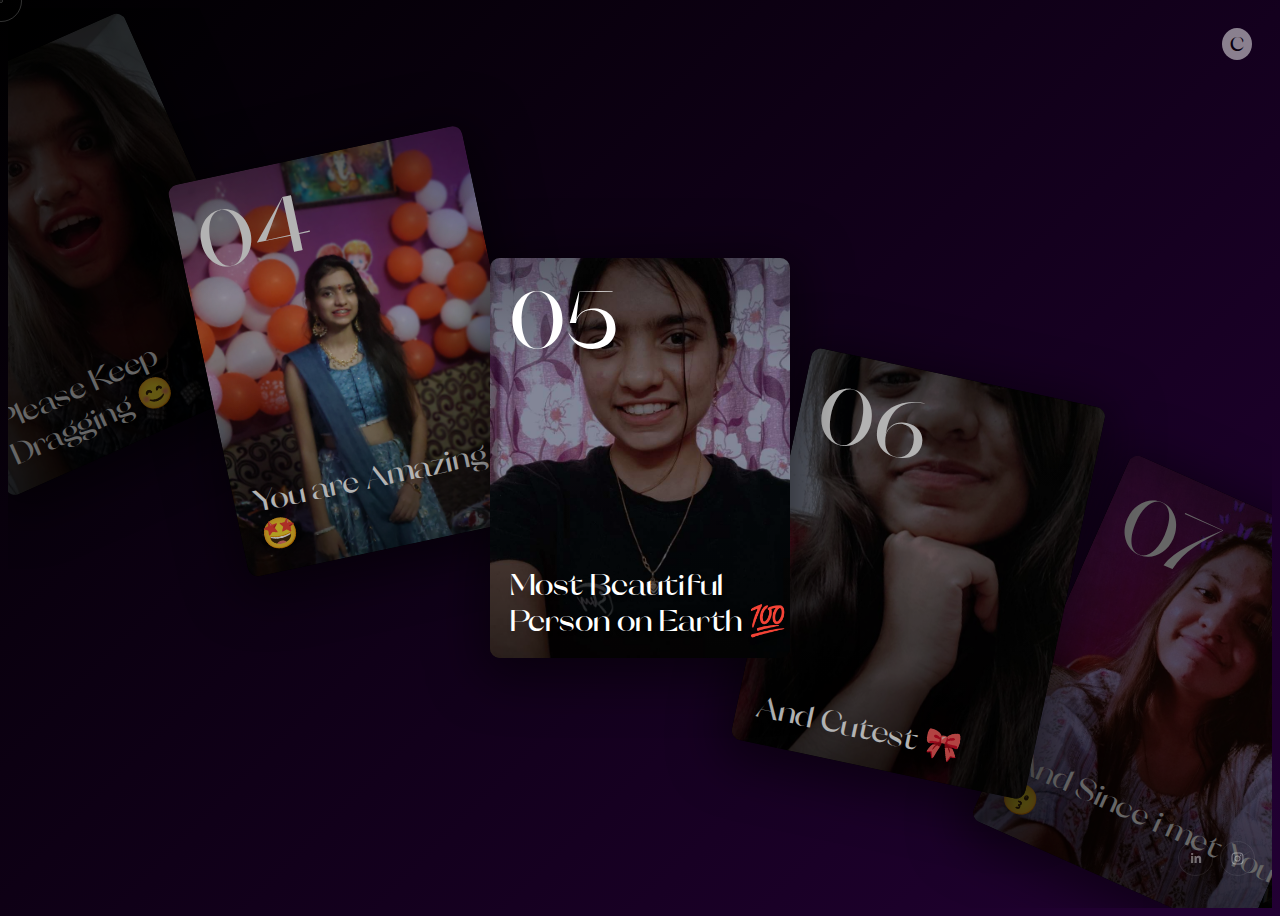
<file: index.html>
<!DOCTYPE html>
<html lang="en" >
<head>
  <meta charset="UTF-8">
  <title>Chintu-Bhai</title>
  <link rel="stylesheet" href="./style.css">

</head>
<body>
<!-- partial:index.partial.html -->
<body>
<!-- partial:index.partial.html -->
<!--

Follow me on
Instagram: https://www.instagram.com/college_wishlist



-->

<div class="carousel">
    <div class="carousel-item">
        <div class="carousel-box">
            <div class="title">Hi 👋</div>
            <div class="num">01</div>
			<img src="111.jpeg" />
        </div>
    </div>

    <div class="carousel-item">
        <div class="carousel-box">
            <div class="title">I want to tell you Something 😍</div>
            <div class="num">02</div>
			<img src="11.jpeg" />
        </div>
    </div>

    <div class="carousel-item">
        <div class="carousel-box">
            <div class="title">Please Keep Dragging 😊 </div>
            <div class="num">03</div>
			<img src="15.jpeg" />
        </div>
    </div>

	<div class="carousel-item">
		<div class="carousel-box">
			<div class="title">You are Amazing 🤩 </div>
			<div class="num">04</div>
			<img src="4.jpeg" />
        </div>
	</div>

	<div class="carousel-item">
		<div class="carousel-box">
			<div class="title">Most Beautiful Person on Earth 💯</div>
			<div class="num">05</div>
			<img src="12.jpeg" />
        </div>
	</div>

	<div class="carousel-item">
		<div class="carousel-box">
			<div class="title">And Cutest 🎀</div>
			<div class="num">06</div>
			<img src="14.jpeg" />
        </div>
	</div>

	<div class="carousel-item">
		<div class="carousel-box">
			<div class="title">And Since i met You 😗 </div>
			<div class="num">07</div>
			<img src="13.jpeg" />
        </div>
	</div>

	<div class="carousel-item">
		<div class="carousel-box">
			<div class="title">I feel very Lucky Everyday 😇</div>
			<div class="num">08</div>
			<img src="8.jpeg" />
        </div>
	</div>

	<div class="carousel-item">
		<div class="carousel-box">
			<div class="title">Cutiee 🥰</div>
			<div class="num">09</div>
			<img src="9 (1).jpeg" />
        </div>
	</div>
	<div class="carousel-item">
		<div class="carousel-box">
			<div class="title">I love You ❤️</div>
			<div class="num">10</div>
			<img src="10.jpeg" />
        </div>
	</div>
</div>



<a href="https://www.instagram.com/college_wishlist" target="_blank" class="logo">C</a>
<div class="social">
  <a href="#" target="_blank"
		><svg>
			<use xlink:href="#ico-linkedin"></use></svg
	></a>
	<a href="https://www.instagram.com/college_wishlist" target="_blank"
		><svg>
			<use xlink:href="#ico-instagram"></use></svg
></a>
</div>

<svg style="display: none">
	<symbol id="ico-instagram" viewBox="0 0 35 35">
		<circle opacity=".2" cx="17.5" cy="17.5" r="17" stroke="var(--fill)" fill="none"></circle>
		<path
			fill-rule="evenodd"
			clip-rule="evenodd"
			d="M24.944 20.476c.028-.457.042-1.282.042-2.476s-.014-2.019-.042-2.476c-.056-1.09-.378-1.93-.965-2.517s-1.422-.91-2.503-.965C21.018 12.014 20.194 12 19 12s-2.019.014-2.476.042c-1.081.047-1.92.368-2.517.965s-.918 1.436-.965 2.518C13.014 15.98 13 16.805 13 18c0 1.194.014 2.019.042 2.476.047 1.09.368 1.93.965 2.517s1.436.91 2.518.965c.466.028 1.29.042 2.475.042 1.184 0 2.01-.014 2.476-.042 1.072-.047 1.906-.368 2.503-.965.597-.597.918-1.436.965-2.517ZM19 13.075h-1.427c-.186 0-.438.01-.755.029a11.61 11.61 0 0 0-.797.07c-.215.028-.401.08-.56.154-.26.102-.489.251-.685.447-.196.196-.35.425-.461.685-.056.15-.103.336-.14.56a7.843 7.843 0 0 0-.084.811 7.113 7.113 0 0 0-.014.741c.01.178.01.453 0 .826-.01.373-.01.573 0 .601.01.028.01.228 0 .601s-.01.648 0 .826c.01.177.014.424.014.74 0 .318.028.588.084.812l.14.56c.112.26.265.489.461.685.196.196.425.345.685.447.15.056.336.108.56.154.224.047.49.07.797.07.308 0 .56.01.755.028.196.019.471.019.826 0 .354-.019.554-.019.601 0 .047.019.242.019.587 0s.62-.019.826 0c.205.019.456.01.755-.028.298-.037.569-.06.811-.07.242-.01.424-.06.546-.154.26-.102.494-.251.699-.447a1.75 1.75 0 0 0 .447-.686c.056-.149.103-.335.14-.559.038-.224.066-.494.084-.811.019-.317.023-.564.014-.741a11.82 11.82 0 0 1 0-.826c.01-.373.01-.573 0-.601-.01-.028-.01-.228 0-.601s.01-.648 0-.826c-.01-.177-.014-.424-.014-.74 0-.318-.028-.588-.084-.812l-.14-.56a1.956 1.956 0 0 0-1.147-1.133 3.979 3.979 0 0 0-.545-.153 3.915 3.915 0 0 0-.811-.07c-.326 0-.578-.01-.755-.028a5.916 5.916 0 0 0-.826 0c-.372.019-.568.019-.587 0Zm3.706 2.225c.14-.14.21-.308.21-.504a.57.57 0 0 0-.21-.503.767.767 0 0 0-.517-.21.718.718 0 0 0-.504.21.622.622 0 0 0-.21.503c.01.196.08.364.21.504s.299.21.504.21c.205 0 .377-.07.517-.21ZM22.063 18c0 .849-.298 1.576-.895 2.182a2.882 2.882 0 0 1-2.168.895 3.075 3.075 0 0 1-2.182-.895c-.606-.588-.904-1.315-.895-2.182.01-.867.308-1.594.895-2.182.588-.587 1.315-.886 2.182-.895.867-.01 1.59.29 2.168.895.578.606.876 1.333.895 2.182Zm-1.077 0a1.95 1.95 0 0 0-.573-1.413A1.897 1.897 0 0 0 19 16c-.56 0-1.03.196-1.413.587A2.001 2.001 0 0 0 17 18c-.01.55.186 1.021.587 1.413.401.391.872.587 1.413.587.54 0 1.012-.196 1.413-.587.4-.392.592-.863.573-1.413Z"
			transform="translate(-1.5 -0.5)"
			fill="var(--fill)"
		></path>
	</symbol>

	<symbol id="ico-linkedin" viewBox="0 0 35 35">
		<circle opacity=".2" cx="17.5" cy="17.5" r="17" stroke="var(--fill)" fill="none"></circle>
		<path
			fill-rule="evenodd"
			clip-rule="evenodd"
			d="M15.3025 14.0835C15.3025 14.3845 15.1934 14.6403 14.9752 14.851C14.757 15.0617 14.4786 15.167 14.14 15.167C13.8014 15.167 13.5267 15.0617 13.316 14.851C13.1053 14.6403 13 14.3807 13 14.0722C13 13.7637 13.1053 13.5079 13.316 13.3047C13.5267 13.1016 13.8051 13 14.1512 13C14.4974 13 14.772 13.1016 14.9752 13.3047C15.1783 13.5079 15.2874 13.7675 15.3025 14.0835ZM13.0677 23V16.0248H15.2348V23H13.0677ZM16.4763 16.0248C16.5064 16.8676 16.5214 17.6125 16.5214 18.2596V23H18.7111V18.9819C18.7111 18.7111 18.7336 18.5305 18.7788 18.4402C18.9895 17.8984 19.3582 17.6275 19.8849 17.6275C20.6223 17.6275 20.991 18.1317 20.991 19.14V23H23.158V18.8691C23.158 17.8758 22.9285 17.1272 22.4695 16.623C22.0105 16.1189 21.4048 15.8668 20.6524 15.8668C19.6742 15.8668 18.9594 16.243 18.5079 16.9955H18.4628L18.3499 16.0248H16.4763Z"
			transform="translate(0 -1)"
			fill="var(--fill)"
		></path>
	</symbol>
</svg>

<div class="cursor"></div>
<div class="cursor cursor2"></div>
<!-- partial -->
  <script  src="./script.js"></script>

</body>
<!-- partial -->
  <script  src="./script.js"></script>

</body>
</html>
</file>
<file: style.css>
body {
  overflow: hidden;
  font-family: "Roboto", serif;
  background: linear-gradient(135deg, black, #220033);
}

.carousel {
  position: relative;
  z-index: 1;
  height: 100vh;
  overflow: hidden;
  pointer-events: none;
}

.carousel-item {
  --items: 10;
  --width: clamp(150px, 30vw, 300px);
  --height: clamp(200px, 40vw, 400px);
  --x: calc(var(--active) * 800%);
  --y: calc(var(--active) * 200%);
  --rot: calc(var(--active) * 120deg);
  --opacity: calc(var(--zIndex) / var(--items) * 3 - 2);
  overflow: hidden;
  position: absolute;
  z-index: var(--zIndex);
  width: var(--width);
  height: var(--height);
  margin: calc(var(--height) * -0.5) 0 0 calc(var(--width) * -0.5);
  border-radius: 10px;
  top: 50%;
  left: 50%;
  -webkit-user-select: none;
     -moz-user-select: none;
      -ms-user-select: none;
          user-select: none;
  transform-origin: 0% 100%;
  box-shadow: 0 10px 50px 10px rgba(0, 0, 0, 0.5);
  background: black;
  pointer-events: all;
  transform: translate(var(--x), var(--y)) rotate(var(--rot));
  transition: transform 0.8s cubic-bezier(0, 0.02, 0, 1);
}
.carousel-item .carousel-box {
  position: absolute;
  z-index: 1;
  top: 0;
  left: 0;
  width: 100%;
  height: 100%;
  transition: opacity 0.8s cubic-bezier(0, 0.02, 0, 1);
  opacity: var(--opacity);
  font-family: "Orelo-sw-db", serif;
}
.carousel-item .carousel-box:before {
  content: "";
  position: absolute;
  z-index: 1;
  top: 0;
  left: 0;
  width: 100%;
  height: 100%;
  background: linear-gradient(to bottom, rgba(0, 0, 0, 0.3), rgba(0, 0, 0, 0) 30%, rgba(0, 0, 0, 0) 50%, rgba(0, 0, 0, 0.5));
}
.carousel-item .title {
  position: absolute;
  z-index: 1;
  color: #fff;
  bottom: 20px;
  left: 20px;
  transition: opacity 0.8s cubic-bezier(0, 0.02, 0, 1);
  font-size: clamp(20px, 3vw, 30px);
  text-shadow: 0 4px 4px rgba(0, 0, 0, 0.1);
}
.carousel-item .num {
  position: absolute;
  z-index: 1;
  color: #fff;
  top: 10px;
  left: 20px;
  transition: opacity 0.8s cubic-bezier(0, 0.02, 0, 1);
  font-size: clamp(20px, 10vw, 80px);
}
.carousel-item img {
  width: 100%;
  height: 100%;
  -o-object-fit: cover;
     object-fit: cover;
  pointer-events: none;
}

.layout {
  position: absolute;
  z-index: 0;
  top: 0;
  left: 0;
  width: 100%;
  height: 100%;
  pointer-events: none;
}
.layout:before {
  content: "";
  position: absolute;
  z-index: 1;
  top: 0;
  left: 90px;
  width: 10px;
  height: 100%;
  border: 1px solid #fff;
  border-top: none;
  border-bottom: none;
  opacity: 0.15;
}
.layout .box {
  position: absolute;
  bottom: 0;
  left: 30px;
  color: #fff;
  transform-origin: 0% 10%;
  transform: rotate(-90deg);
  font-size: 9px;
  line-height: 1.4;
  text-transform: uppercase;
  opacity: 0.4;
}

.logo {
  position: absolute;
  z-index: 2;
  top: 28px;
  right: 28px;
  width: 30px;
  height: 30px;
  background: #fff;
  border-radius: 50%;
  opacity: 0.5;
  display: flex;
  justify-content: center;
  align-items: center;
  font-family: "Orelo-sw-db", serif;
  pointer-events: all;
  color: black;
  text-decoration: none;
  font-size: 20px;
  overflow: hidden;
  padding-bottom: 0.1em;
}

.social {
  position: absolute;
  z-index: 10;
  bottom: 20px;
  right: 25px;
  color: #fff;
  opacity: 0.4;
}
.social a {
  display: inline-block;
  margin-left: 3px;
}
.social svg {
  --fill: #fff;
  width: 35px;
  height: 35px;
}

.cursor {
  position: fixed;
  z-index: 10;
  top: 0;
  left: 0;
  --size: 40px;
  width: var(--size);
  height: var(--size);
  border-radius: 50%;
  border: 1px solid rgba(255, 255, 255, 0.2);
  margin: calc(var(--size) * -0.5) 0 0 calc(var(--size) * -0.5);
  transition: transform 0.85s cubic-bezier(0, 0.02, 0, 1);
  display: none;
  pointer-events: none;
}
@media (pointer: fine) {
  .cursor {
    display: block;
  }
}

.cursor2 {
  --size: 2px;
  transition-duration: 0.7s;
}

@font-face {
  font-family: "Orelo-sw-db";
  src: url([data-uri]) format("truetype");
  font-weight: inherit;
  font-style: inherit;
}
</file>
<file: hh/style.css>
body {
  overflow: hidden;
  font-family: "Roboto", serif;
  background: linear-gradient(135deg, black, #220033);
}

.carousel {
  position: relative;
  z-index: 1;
  height: 100vh;
  overflow: hidden;
  pointer-events: none;
}

.carousel-item {
  --items: 10;
  --width: clamp(150px, 30vw, 300px);
  --height: clamp(200px, 40vw, 400px);
  --x: calc(var(--active) * 800%);
  --y: calc(var(--active) * 200%);
  --rot: calc(var(--active) * 120deg);
  --opacity: calc(var(--zIndex) / var(--items) * 3 - 2);
  overflow: hidden;
  position: absolute;
  z-index: var(--zIndex);
  width: var(--width);
  height: var(--height);
  margin: calc(var(--height) * -0.5) 0 0 calc(var(--width) * -0.5);
  border-radius: 10px;
  top: 50%;
  left: 50%;
  -webkit-user-select: none;
     -moz-user-select: none;
      -ms-user-select: none;
          user-select: none;
  transform-origin: 0% 100%;
  box-shadow: 0 10px 50px 10px rgba(0, 0, 0, 0.5);
  background: black;
  pointer-events: all;
  transform: translate(var(--x), var(--y)) rotate(var(--rot));
  transition: transform 0.8s cubic-bezier(0, 0.02, 0, 1);
}
.carousel-item .carousel-box {
  position: absolute;
  z-index: 1;
  top: 0;
  left: 0;
  width: 100%;
  height: 100%;
  transition: opacity 0.8s cubic-bezier(0, 0.02, 0, 1);
  opacity: var(--opacity);
  font-family: "Orelo-sw-db", serif;
}
.carousel-item .carousel-box:before {
  content: "";
  position: absolute;
  z-index: 1;
  top: 0;
  left: 0;
  width: 100%;
  height: 100%;
  background: linear-gradient(to bottom, rgba(0, 0, 0, 0.3), rgba(0, 0, 0, 0) 30%, rgba(0, 0, 0, 0) 50%, rgba(0, 0, 0, 0.5));
}
.carousel-item .title {
  position: absolute;
  z-index: 1;
  color: #fff;
  bottom: 20px;
  left: 20px;
  transition: opacity 0.8s cubic-bezier(0, 0.02, 0, 1);
  font-size: clamp(20px, 3vw, 30px);
  text-shadow: 0 4px 4px rgba(0, 0, 0, 0.1);
}
.carousel-item .num {
  position: absolute;
  z-index: 1;
  color: #fff;
  top: 10px;
  left: 20px;
  transition: opacity 0.8s cubic-bezier(0, 0.02, 0, 1);
  font-size: clamp(20px, 10vw, 80px);
}
.carousel-item img {
  width: 100%;
  height: 100%;
  -o-object-fit: cover;
     object-fit: cover;
  pointer-events: none;
}

.layout {
  position: absolute;
  z-index: 0;
  top: 0;
  left: 0;
  width: 100%;
  height: 100%;
  pointer-events: none;
}
.layout:before {
  content: "";
  position: absolute;
  z-index: 1;
  top: 0;
  left: 90px;
  width: 10px;
  height: 100%;
  border: 1px solid #fff;
  border-top: none;
  border-bottom: none;
  opacity: 0.15;
}
.layout .box {
  position: absolute;
  bottom: 0;
  left: 30px;
  color: #fff;
  transform-origin: 0% 10%;
  transform: rotate(-90deg);
  font-size: 9px;
  line-height: 1.4;
  text-transform: uppercase;
  opacity: 0.4;
}

.logo {
  position: absolute;
  z-index: 2;
  top: 28px;
  right: 28px;
  width: 30px;
  height: 30px;
  background: #fff;
  border-radius: 50%;
  opacity: 0.5;
  display: flex;
  justify-content: center;
  align-items: center;
  font-family: "Orelo-sw-db", serif;
  pointer-events: all;
  color: black;
  text-decoration: none;
  font-size: 20px;
  overflow: hidden;
  padding-bottom: 0.1em;
}

.social {
  position: absolute;
  z-index: 10;
  bottom: 20px;
  right: 25px;
  color: #fff;
  opacity: 0.4;
}
.social a {
  display: inline-block;
  margin-left: 3px;
}
.social svg {
  --fill: #fff;
  width: 35px;
  height: 35px;
}

.cursor {
  position: fixed;
  z-index: 10;
  top: 0;
  left: 0;
  --size: 40px;
  width: var(--size);
  height: var(--size);
  border-radius: 50%;
  border: 1px solid rgba(255, 255, 255, 0.2);
  margin: calc(var(--size) * -0.5) 0 0 calc(var(--size) * -0.5);
  transition: transform 0.85s cubic-bezier(0, 0.02, 0, 1);
  display: none;
  pointer-events: none;
}
@media (pointer: fine) {
  .cursor {
    display: block;
  }
}

.cursor2 {
  --size: 2px;
  transition-duration: 0.7s;
}

@font-face {
  font-family: "Orelo-sw-db";
  src: url([data-uri]) format("truetype");
  font-weight: inherit;
  font-style: inherit;
}
</file>
